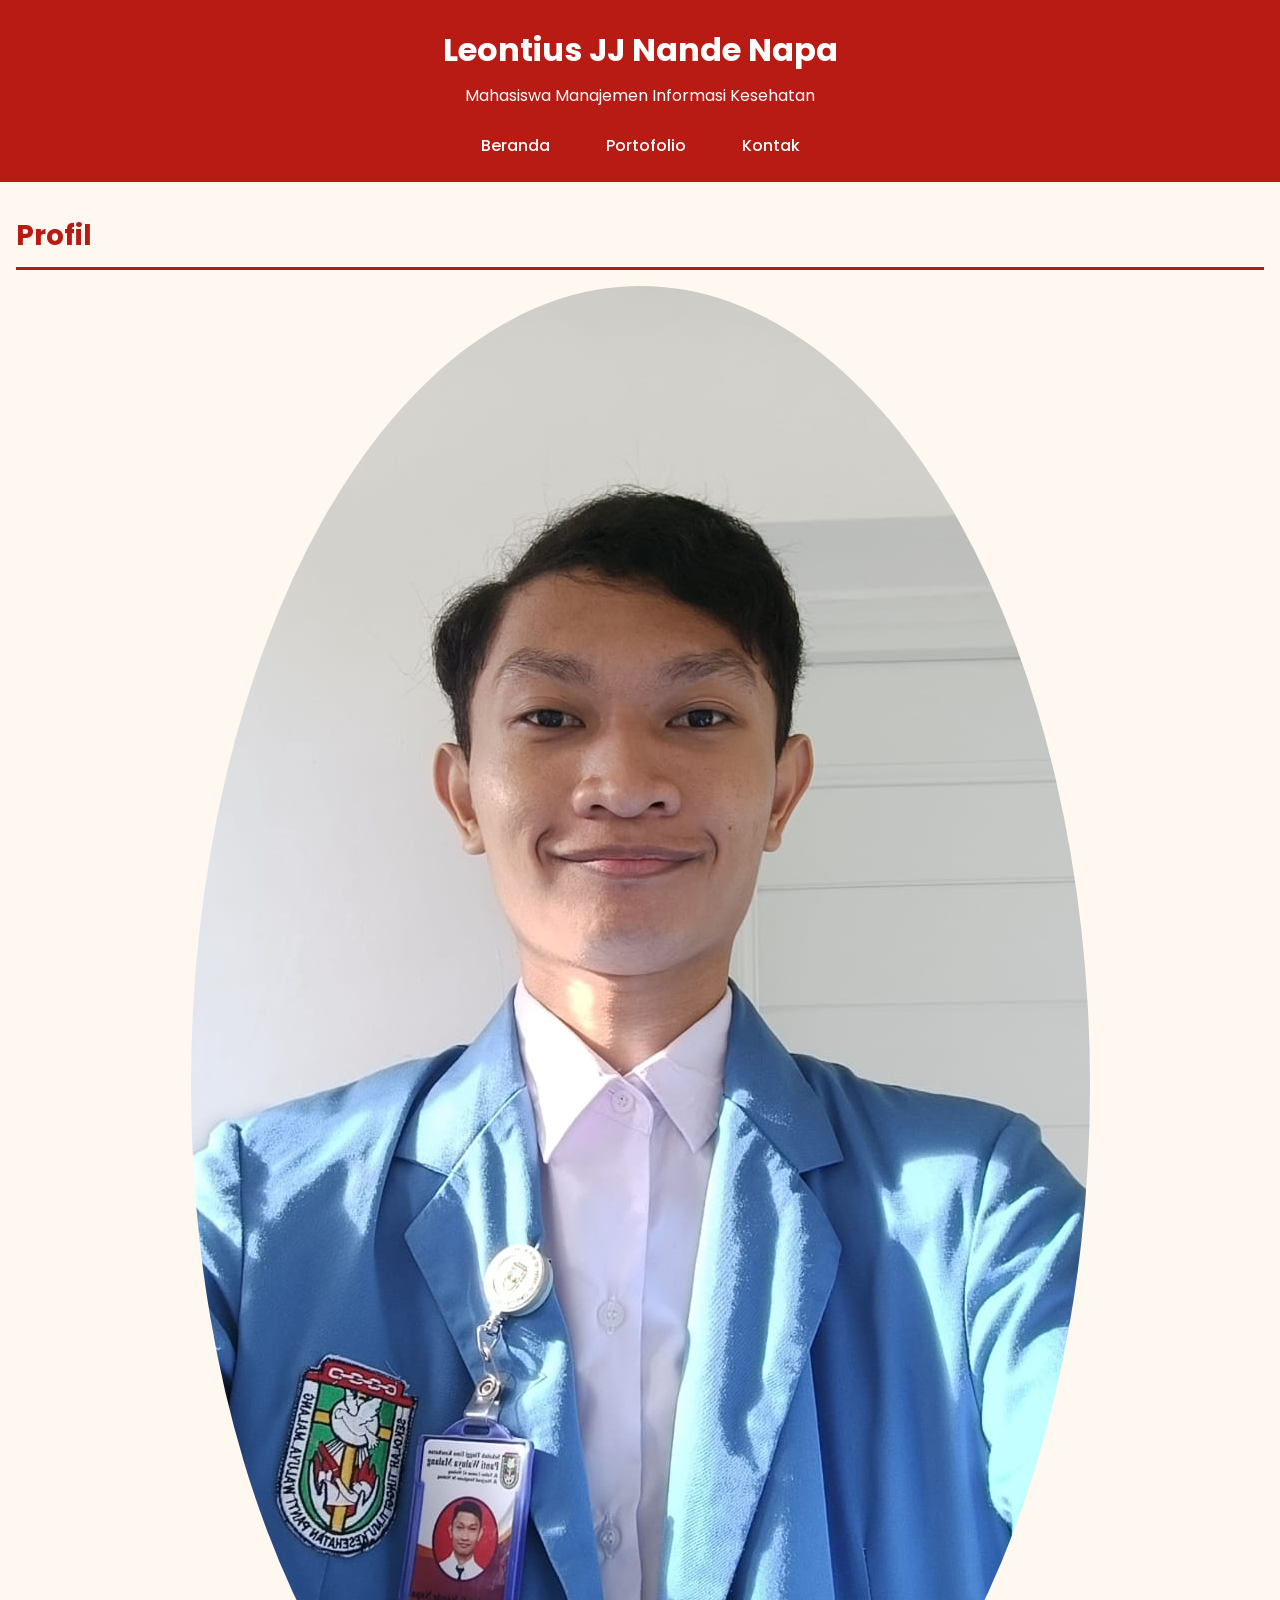
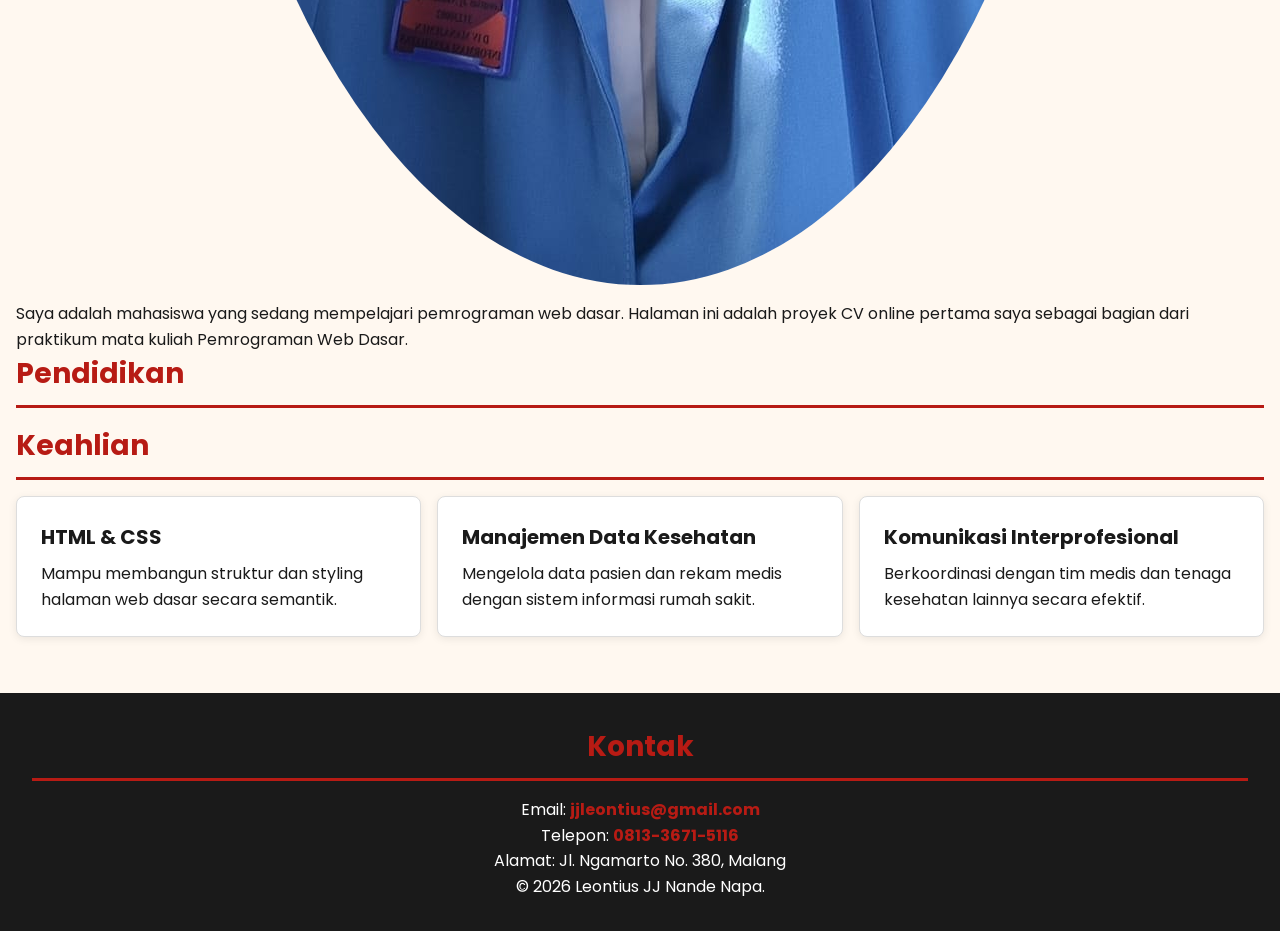
<file: index.html>
<!DOCTYPE html>
<html lang="id">
<head>
    <meta charset="UTF-8">
    <meta name="viewport" content="width=device-width, initial-scale=1.0">
    <title>CV - Leontius JJ Nande Napa</title>
    <link href="https://fonts.googleapis.com/css2?family=Poppins:wght@400;600&display=swap" rel="stylesheet">
    <link rel="stylesheet" href="css/style.css">
</head>
<body>
    <header>
        <h1>Leontius JJ Nande Napa</h1>
        <p>Mahasiswa Manajemen Informasi Kesehatan</p>
            <button id="menu-toggle"
                aria-expanded="false"
                aria-label="Buka Menu">
                ☰
            </button>
        <nav>
            <ul>
                <li><a href="index.html">Beranda</a></li>
                <li><a href="portofolio.html">Portofolio</a></li>
                <li><a href="#kontak">Kontak</a></li>
            </ul>
        </nav>
    </header>

    <main>
        <section id="profil">
            <h2>Profil</h2>
            <img src="media/leontius.jpeg" alt="Foto profil Nama Mahasiswa">
            <p>Saya adalah mahasiswa yang sedang mempelajari pemrograman web dasar. 
            Halaman ini adalah proyek CV online pertama saya sebagai bagian dari praktikum 
            mata kuliah Pemrograman Web Dasar.</p>
        </section>

        <section id="pendidikan">
            <h2>Pendidikan</h2>
            <ul id="list-pendidikan"></ul>
        </section>

        <section id="keahlian">
            <h2>Keahlian</h2>
            <div class="kartu-container">
                <article class="kartu">
                    <h3>HTML & CSS</h3>
                    <p>Mampu membangun struktur dan styling halaman web dasar secara semantik.</p>
                </article>
                <article class="kartu">
                    <h3>Manajemen Data Kesehatan</h3>
                    <p>Mengelola data pasien dan rekam medis dengan sistem informasi rumah sakit.</p>
                </article>
                <article class="kartu">
                    <h3>Komunikasi Interprofesional</h3>
                    <p>Berkoordinasi dengan tim medis dan tenaga kesehatan lainnya secara efektif.</p>
                </article>
            </div>
        </section>
    </main>

    <footer id="kontak">
        <h2>Kontak</h2>
        <p>Email: <strong>jjleontius@gmail.com</strong></p>
        <p>Telepon: <strong>0813-3671-5116</strong></p>
        <p>Alamat: Jl. Ngamarto No. 380, Malang</p>
        <p>&copy; 2026 Leontius JJ Nande Napa.</p>
    </footer>
    <script src="js/javascript.js"></script>
</body>
</html>
</file>
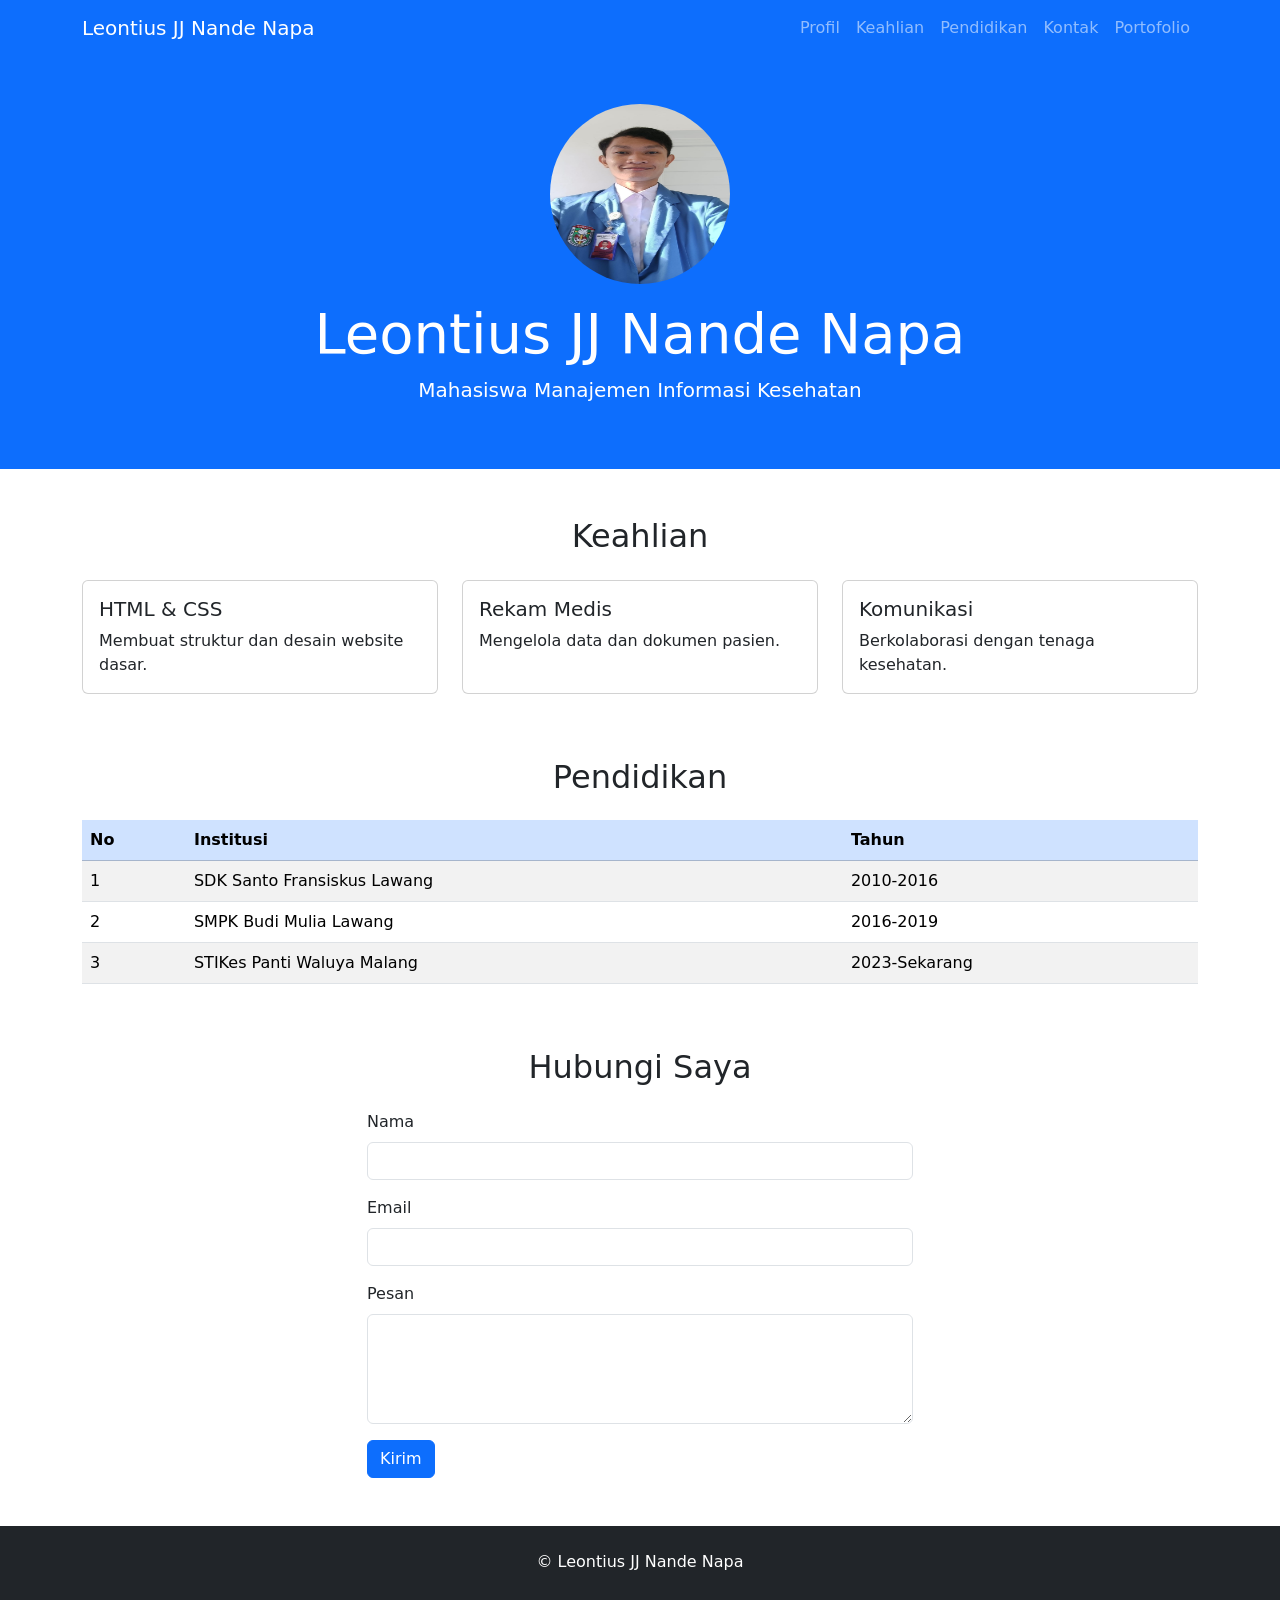
<file: index-bootstrap.html>
<!DOCTYPE html>
<html lang="id">
<head>
    <meta charset="UTF-8">
    <meta name="viewport" content="width=device-width, initial-scale=1.0">
    <title>CV Bootstrap - Leontius JJ Nande Napa</title>

    <!-- Bootstrap CSS -->
    <link href="https://cdn.jsdelivr.net/npm/bootstrap@5.3.3/dist/css/bootstrap.min.css" rel="stylesheet">
</head>
<body>
    <!-- isi halaman -->
        <nav class="navbar navbar-expand-lg navbar-dark bg-primary">
            <div class="container">
                <a class="navbar-brand" href="#">Leontius JJ Nande Napa</a>
                <button class="navbar-toggler" type="button"
                    data-bs-toggle="collapse"
                    data-bs-target="#menuNavbar">
                    <span class="navbar-toggler-icon"></span>
                </button>
                <div class="collapse navbar-collapse" id="menuNavbar">
                    <ul class="navbar-nav ms-auto">
                        <li class="nav-item">
                            <a class="nav-link" href="#profil">Profil</a>
                        </li>
                        <li class="nav-item">
                            <a class="nav-link" href="#keahlian">Keahlian</a>
                        </li>
                        <li class="nav-item">
                            <a class="nav-link" href="#pendidikan">Pendidikan</a>
                        </li>
                        <li class="nav-item">
                            <a class="nav-link" href="#kontak">Kontak</a>
                        </li>
                        <li class="nav-item">
                            <a class="nav-link" href="#portofolio">Portofolio</a>
                        </li>
                    </ul>
                </div>
            </div>
        </nav>
        
    <!-- section hero-->
    <section class="bg-primary text-white py-5 text-center">
        <div class="container">
            <img src="media/leontius.jpeg"
                class="rounded-circle mb-3"
                width="180"
                height="180"
                alt="Foto Profil">
            <h1 class="display-4">
                Leontius JJ Nande Napa
            </h1>
            <p class="lead">
                Mahasiswa Manajemen Informasi Kesehatan
            </p>
        </div>
    </section>

    <!-- section keahlian -->
     <section id="keahlian" class="container my-5">
        <h2 class="text-center mb-4">Keahlian</h2>
        <div class="row">
            <div class="col-12 col-md-6 col-lg-4 mb-3">
                <div class="card h-100">
                    <div class="card-body">
                        <h5 class="card-title">HTML & CSS</h5>
                        <p class="card-text">
                            Membuat struktur dan desain website dasar.
                        </p>
                    </div>
                </div>
            </div>
            <div class="col-12 col-md-6 col-lg-4 mb-3">
                <div class="card h-100">
                    <div class="card-body">
                        <h5 class="card-title">Rekam Medis</h5>
                        <p class="card-text">
                            Mengelola data dan dokumen pasien.
                        </p>
                    </div>
                </div>
            </div>
            <div class="col-12 col-md-6 col-lg-4 mb-3">
                <div class="card h-100">
                    <div class="card-body">
                        <h5 class="card-title">Komunikasi</h5>
                        <p class="card-text">
                            Berkolaborasi dengan tenaga kesehatan.
                        </p>
                    </div>
                </div>
            </div>
        </div>
    </section>

    <!-- section pendidikan -->
     <section id="pendidikan" class="container my-5">
        <h2 class="text-center mb-4">Pendidikan</h2>
        <div class="table-responsive">
            <table class="table table-striped table-hover">
                <thead class="table-primary">
                    <tr>
                        <th>No</th>
                        <th>Institusi</th>
                        <th>Tahun</th>
                    </tr>
                </thead>
                <tbody>
                    <tr>
                        <td>1</td>
                        <td>SDK Santo Fransiskus Lawang</td>
                        <td>2010-2016</td>
                    </tr>
                    <tr>
                        <td>2</td>
                        <td>SMPK Budi Mulia Lawang</td>
                        <td>2016-2019</td>
                    </tr>
                    <tr>
                        <td>3</td>
                        <td>STIKes Panti Waluya Malang</td>
                        <td>2023-Sekarang</td>
                    </tr>
                </tbody>
            </table>
        </div>
    </section>

    <!-- section kotak -->
     <section id="kontak" class="container my-5">
        <div class="row justify-content-center">
            <div class="col-md-8 col-lg-6">
                <h2 class="text-center mb-4">
                    Hubungi Saya
                </h2>
                <form>
                    <div class="mb-3">
                        <label class="form-label">
                            Nama
                        </label>
                        <input type="text"
                            class="form-control">
                    </div>
                    <div class="mb-3">
                        <label class="form-label">
                            Email
                        </label>
                        <input type="email"
                            class="form-control">
                    </div>
                    <div class="mb-3">
                        <label class="form-label">
                            Pesan
                        </label>
                        <textarea class="form-control"
                            rows="4"></textarea>
                    </div>
                    <button class="btn btn-primary">
                        Kirim
                    </button>
                </form>
            </div>
        </div>
    </section>

    <!-- footer -->
     <footer class="bg-dark text-white text-center py-4">
        <p>
            &copy;
            <span id="tahun"></span>
            Leontius JJ Nande Napa
        </p>
    </footer>

    <!-- Bootstrap JS Bundle -->
    <script src="https://cdn.jsdelivr.net/npm/bootstrap@5.3.3/dist/js/bootstrap.bundle.min.js"></script>
    
</body>
</html>
</file>
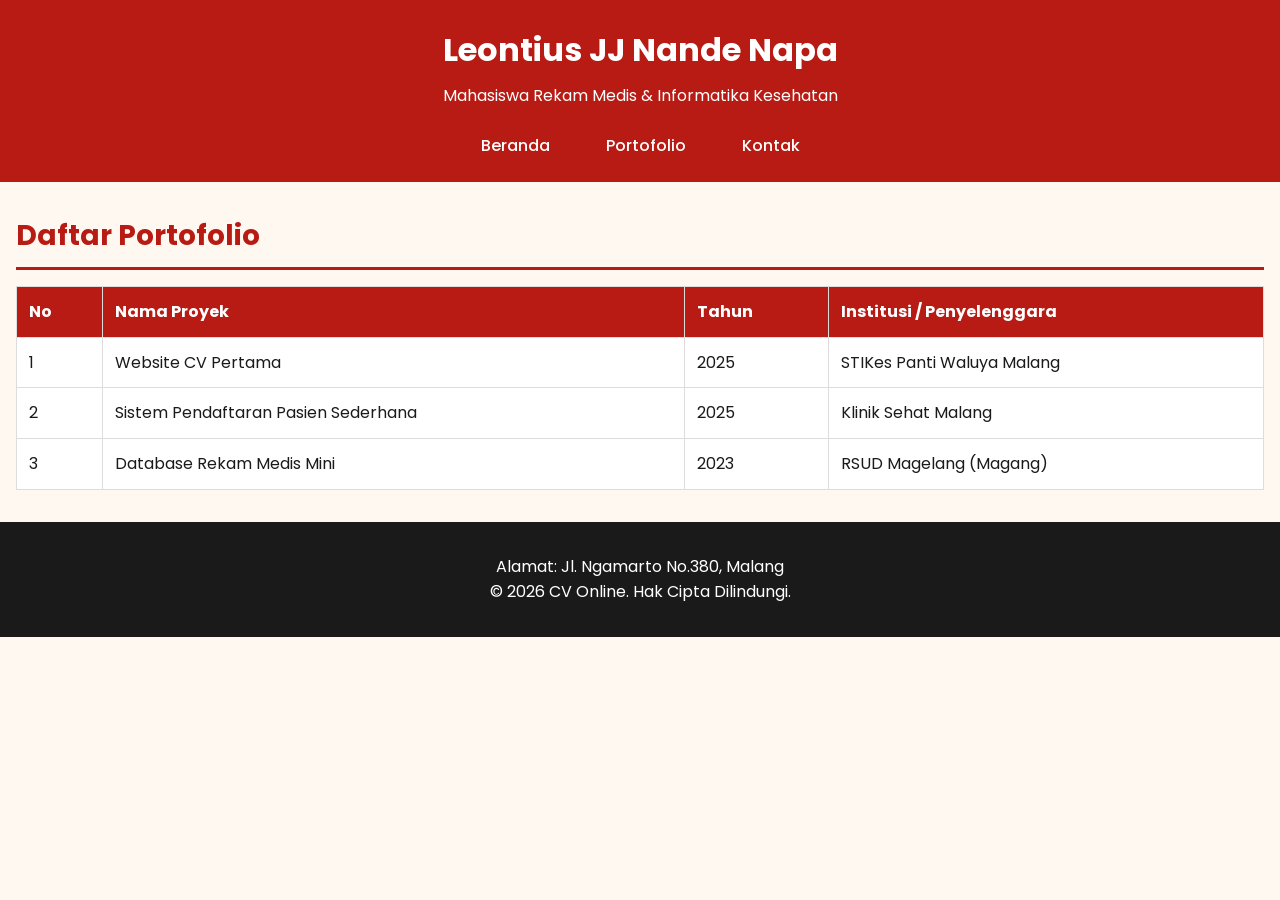
<file: portofolio.html>
<!DOCTYPE html>
<html lang="id">
<head>
    <meta charset="UTF-8">
    <meta name="viewport" content="width=device-width, initial-scale=1.0">
    <title>Portofolio - Leontius JJ Nande Napa</title>
    <link href="https://fonts.googleapis.com/css2?family=Poppins:wght@400;600&display=swap" rel="stylesheet">
    <link rel="stylesheet" href="css/style.css">
</head>
<body>
    <header>
        <h1>Leontius JJ Nande Napa</h1>
        <p>Mahasiswa Rekam Medis & Informatika Kesehatan</p>
            <button id="menu-toggle"
                aria-expanded="false"
                aria-label="Buka Menu">
                ☰
            </button>
        <nav>
            <ul>
                <li><a href="index.html">Beranda</a></li>
                <li><a href="portofolio.html">Portofolio</a></li>
                <li><a href="index.html#kontak">Kontak</a></li>
            </ul>
        </nav>
    </header>

    <main>
        <h2>Daftar Portofolio</h2>
        <table border="1">
            <thead>
                <tr>
                    <th scope="col">No</th>
                    <th scope="col">Nama Proyek</th>
                    <th scope="col">Tahun</th>
                    <th scope="col">Institusi / Penyelenggara</th>
                </tr>
            </thead>
            <tbody>
                <tr>
                    <td>1</td>
                    <td>Website CV Pertama</td>
                    <td>2025</td>
                    <td>STIKes Panti Waluya Malang</td>
                </tr>
                <tr>
                    <td>2</td>
                    <td>Sistem Pendaftaran Pasien Sederhana</td>
                    <td>2025</td>
                    <td>Klinik Sehat Malang</td>
                </tr>
                <tr>
                    <td>3</td>
                    <td>Database Rekam Medis Mini</td>
                    <td>2023</td>
                    <td>RSUD Magelang (Magang)</td>
                </tr>
            </tbody>
        </table>
    </main>

    <footer>
        <p>Alamat: Jl. Ngamarto No.380, Malang</p>
        <p>&copy; 2026 CV Online. Hak Cipta Dilindungi.</p>
    </footer>
    <script src="js/javascript.js"></script>
</body>
</html>
</file>
<file: css/style.css>
* {
    margin: 0;
    padding: 0;
    box-sizing: border-box;
}

body {
    font-family: 'Poppins', sans-serif;
    background-color: #FFF8F0;
    color: #1a1a1a;
    line-height: 1.6;
}

header {
    background-color: #b71b14;
    color: #FFFFFF;
    text-align: center;
    padding: 1.5rem;
}

header h1 {
    color: #FFFFFF;
    font-size: 1.5rem;
    margin-bottom: 0.5rem;
}

header p {
    font-size: 1rem;
}

nav ul {
    list-style: none;
    margin-top: 1.5rem;
    text-align: center;
}

nav ul li {
    display: inline-block;
    margin: 0 1rem;
}

nav ul li a {
    color: #FFFFFF;
    text-decoration: none;
    font-weight: 500;
}

main {
    max-width: 100%;
    margin: 2rem auto;
    padding: 0 1rem;
}

h2 {
    color: #b71b14;
    font-size: 1.75rem;
    margin-bottom: 1rem;
    border-bottom: 0.2rem solid #b71b14;
    padding-bottom: 0.5rem;
}

.kartu-container {
    display: grid;
    grid-template-columns: 1fr;
    gap: 1rem;
}

.kartu {
    background-color: #FFFFFF;
    padding: 1.5rem;
    margin-bottom: 1.5rem;
    border: 1px solid #DDDDDD;
    border-radius: 0.5rem;
    box-shadow: 0 2px 8px rgba(0, 0, 0, 0.08);
}

.kartu h3 {
    color: #1a1a1a;
    font-size: 1.25rem;
    margin-bottom: 0.5rem;
}

img {
    max-width: 100%;
    height: auto;
    display: block;
    margin: 1rem auto;
    border-radius: 50%;
}

table {
    width: 100%;
    border-collapse: collapse;
    margin-top: 1rem;
    background-color: #FFFFFF;
}

thead {
    background-color: #b71b14;
    color: #FFFFFF;
}

th, td {
    padding: 0.75rem;
    text-align: left;
    border: 1px solid #DDDDDD;
}

footer {
    background-color: #1a1a1a;
    color: #FFFFFF;
    text-align: center;
    padding: 2rem;
    margin-top: 2rem;
}

footer strong {
    color: #b71b14;
}

@media (min-width: 768px) {

    header h1 {
        font-size: 2rem;
    }

    nav ul {
        display: flex;
        justify-content: center;
        gap: 1.5rem;
    }

    nav ul li {
        margin-bottom: 0;
    }

    .kartu-container {
        grid-template-columns: repeat(2, 1fr);
    }
}

@media (min-width: 1024px) {

    .kartu-container {
        grid-template-columns: repeat(3, 1fr);
    }
}

@media (max-width: 768px) and (orientation: landscape) {
    header {
        padding: 1rem;
    }
}

/* menambahkan gaya highlight */
.highlight {
    background-color: gold;
    color: black;
    padding: 10px;
    border-radius: 5px;
}

#menu-toggle {
    display: none;
    padding: 10px;
    cursor: pointer;
}

@media (max-width: 768px) {
    #menu-toggle {
        display: block;
        margin: auto;
    }

    nav {
        display: none;
    }

    nav.active {
        display: block;
    }
}
</file>
